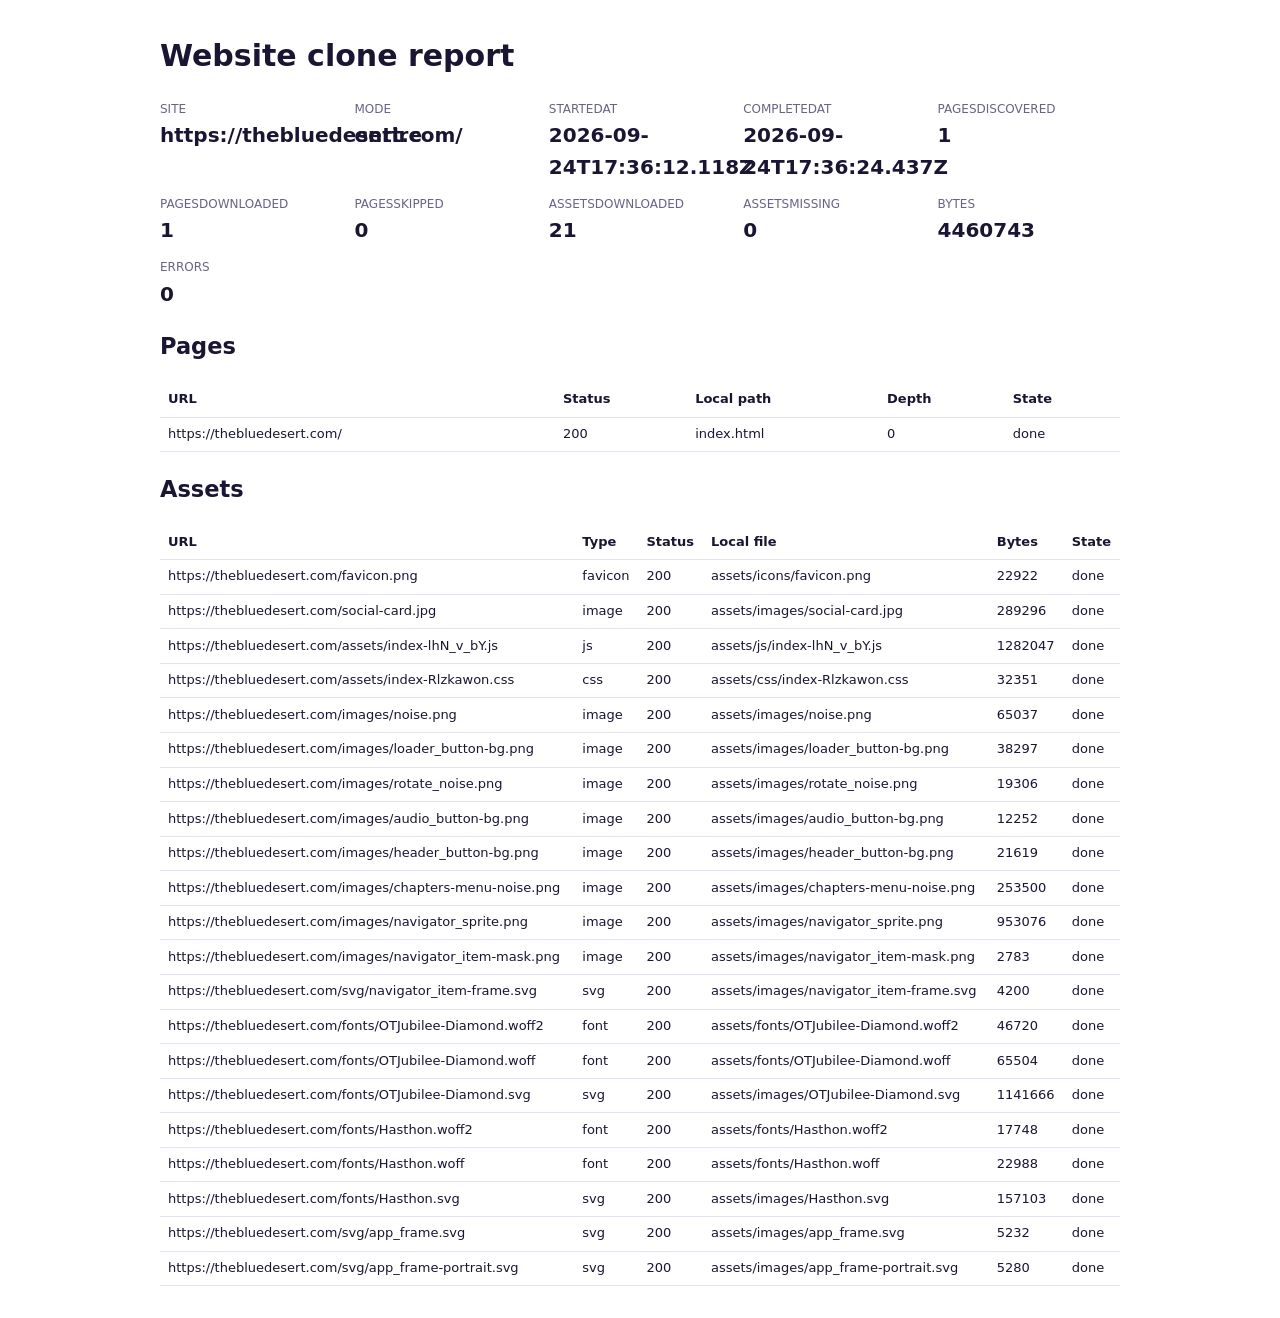
<file: clone-report.html>
<!doctype html><html lang="en"><head><meta charset="utf-8"><title>Clone report</title>
<style>body{font:15px/1.6 system-ui,sans-serif;margin:2rem auto;max-width:60rem;color:#1a1533}
h1,h2{font-weight:700}table{border-collapse:collapse;width:100%;font-size:13px;margin-top:.75rem}
td,th{border-bottom:1px solid #e6e2f5;padding:.4rem .5rem;text-align:left}dl{display:grid;grid-template-columns:repeat(auto-fit,minmax(11rem,1fr));gap:.75rem}
dt{font-size:12px;text-transform:uppercase;color:#6b6386}dd{margin:0;font-size:1.25rem;font-weight:700}</style></head><body>
<h1>Website clone report</h1>
<dl><div><dt>site</dt><dd>https://thebluedesert.com/</dd></div><div><dt>mode</dt><dd>entire</dd></div><div><dt>startedAt</dt><dd>2026-09-24T17:36:12.118Z</dd></div><div><dt>completedAt</dt><dd>2026-09-24T17:36:24.437Z</dd></div><div><dt>pagesDiscovered</dt><dd>1</dd></div><div><dt>pagesDownloaded</dt><dd>1</dd></div><div><dt>pagesSkipped</dt><dd>0</dd></div><div><dt>assetsDownloaded</dt><dd>21</dd></div><div><dt>assetsMissing</dt><dd>0</dd></div><div><dt>bytes</dt><dd>4460743</dd></div><div><dt>errors</dt><dd>0</dd></div></dl>
<h2>Pages</h2><table><tr><th>URL</th><th>Status</th><th>Local path</th><th>Depth</th><th>State</th></tr>
<tr><td>https://thebluedesert.com/</td><td>200</td><td>index.html</td><td>0</td><td>done</td></tr></table>
<h2>Assets</h2><table><tr><th>URL</th><th>Type</th><th>Status</th><th>Local file</th><th>Bytes</th><th>State</th></tr>
<tr><td>https://thebluedesert.com/favicon.png</td><td>favicon</td><td>200</td><td>assets/icons/favicon.png</td><td>22922</td><td>done</td></tr><tr><td>https://thebluedesert.com/social-card.jpg</td><td>image</td><td>200</td><td>assets/images/social-card.jpg</td><td>289296</td><td>done</td></tr><tr><td>https://thebluedesert.com/assets/index-lhN_v_bY.js</td><td>js</td><td>200</td><td>assets/js/index-lhN_v_bY.js</td><td>1282047</td><td>done</td></tr><tr><td>https://thebluedesert.com/assets/index-Rlzkawon.css</td><td>css</td><td>200</td><td>assets/css/index-Rlzkawon.css</td><td>32351</td><td>done</td></tr><tr><td>https://thebluedesert.com/images/noise.png</td><td>image</td><td>200</td><td>assets/images/noise.png</td><td>65037</td><td>done</td></tr><tr><td>https://thebluedesert.com/images/loader_button-bg.png</td><td>image</td><td>200</td><td>assets/images/loader_button-bg.png</td><td>38297</td><td>done</td></tr><tr><td>https://thebluedesert.com/images/rotate_noise.png</td><td>image</td><td>200</td><td>assets/images/rotate_noise.png</td><td>19306</td><td>done</td></tr><tr><td>https://thebluedesert.com/images/audio_button-bg.png</td><td>image</td><td>200</td><td>assets/images/audio_button-bg.png</td><td>12252</td><td>done</td></tr><tr><td>https://thebluedesert.com/images/header_button-bg.png</td><td>image</td><td>200</td><td>assets/images/header_button-bg.png</td><td>21619</td><td>done</td></tr><tr><td>https://thebluedesert.com/images/chapters-menu-noise.png</td><td>image</td><td>200</td><td>assets/images/chapters-menu-noise.png</td><td>253500</td><td>done</td></tr><tr><td>https://thebluedesert.com/images/navigator_sprite.png</td><td>image</td><td>200</td><td>assets/images/navigator_sprite.png</td><td>953076</td><td>done</td></tr><tr><td>https://thebluedesert.com/images/navigator_item-mask.png</td><td>image</td><td>200</td><td>assets/images/navigator_item-mask.png</td><td>2783</td><td>done</td></tr><tr><td>https://thebluedesert.com/svg/navigator_item-frame.svg</td><td>svg</td><td>200</td><td>assets/images/navigator_item-frame.svg</td><td>4200</td><td>done</td></tr><tr><td>https://thebluedesert.com/fonts/OTJubilee-Diamond.woff2</td><td>font</td><td>200</td><td>assets/fonts/OTJubilee-Diamond.woff2</td><td>46720</td><td>done</td></tr><tr><td>https://thebluedesert.com/fonts/OTJubilee-Diamond.woff</td><td>font</td><td>200</td><td>assets/fonts/OTJubilee-Diamond.woff</td><td>65504</td><td>done</td></tr><tr><td>https://thebluedesert.com/fonts/OTJubilee-Diamond.svg</td><td>svg</td><td>200</td><td>assets/images/OTJubilee-Diamond.svg</td><td>1141666</td><td>done</td></tr><tr><td>https://thebluedesert.com/fonts/Hasthon.woff2</td><td>font</td><td>200</td><td>assets/fonts/Hasthon.woff2</td><td>17748</td><td>done</td></tr><tr><td>https://thebluedesert.com/fonts/Hasthon.woff</td><td>font</td><td>200</td><td>assets/fonts/Hasthon.woff</td><td>22988</td><td>done</td></tr><tr><td>https://thebluedesert.com/fonts/Hasthon.svg</td><td>svg</td><td>200</td><td>assets/images/Hasthon.svg</td><td>157103</td><td>done</td></tr><tr><td>https://thebluedesert.com/svg/app_frame.svg</td><td>svg</td><td>200</td><td>assets/images/app_frame.svg</td><td>5232</td><td>done</td></tr><tr><td>https://thebluedesert.com/svg/app_frame-portrait.svg</td><td>svg</td><td>200</td><td>assets/images/app_frame-portrait.svg</td><td>5280</td><td>done</td></tr></table>
</body></html>
</file>
